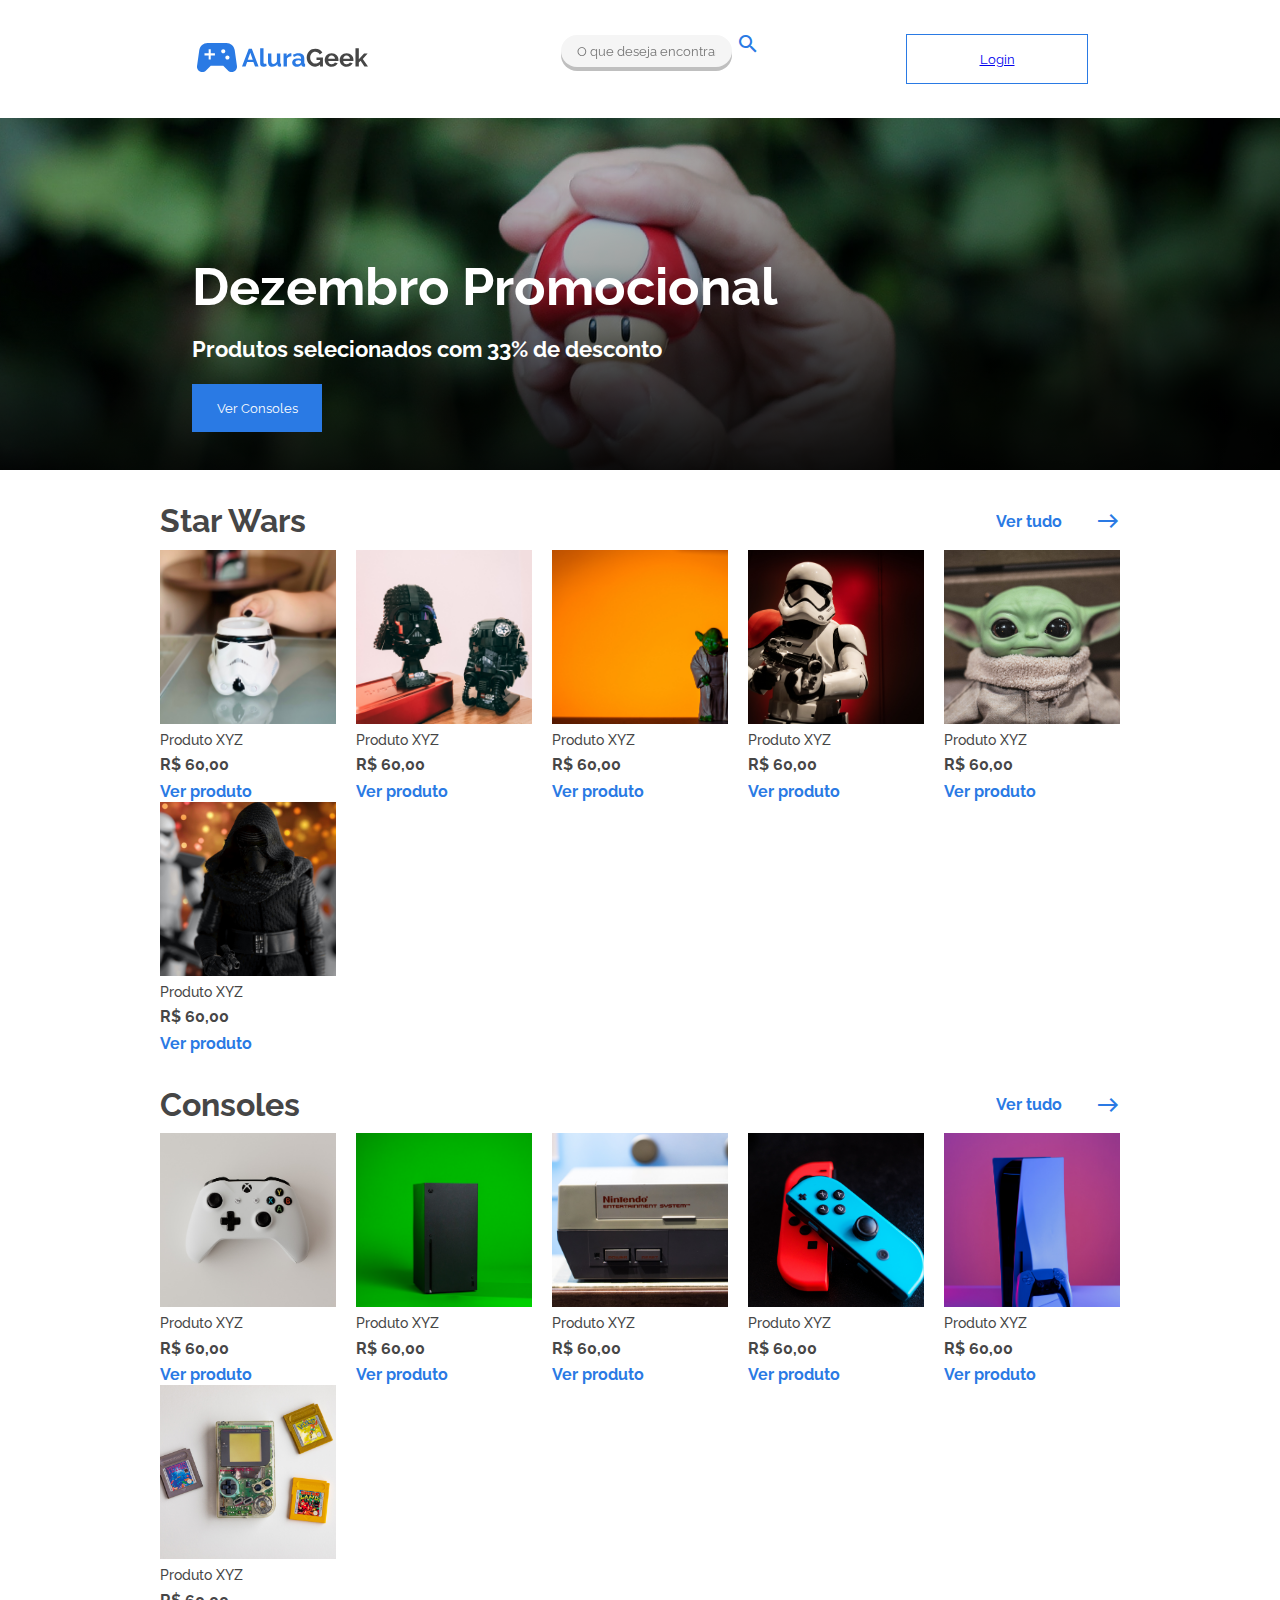
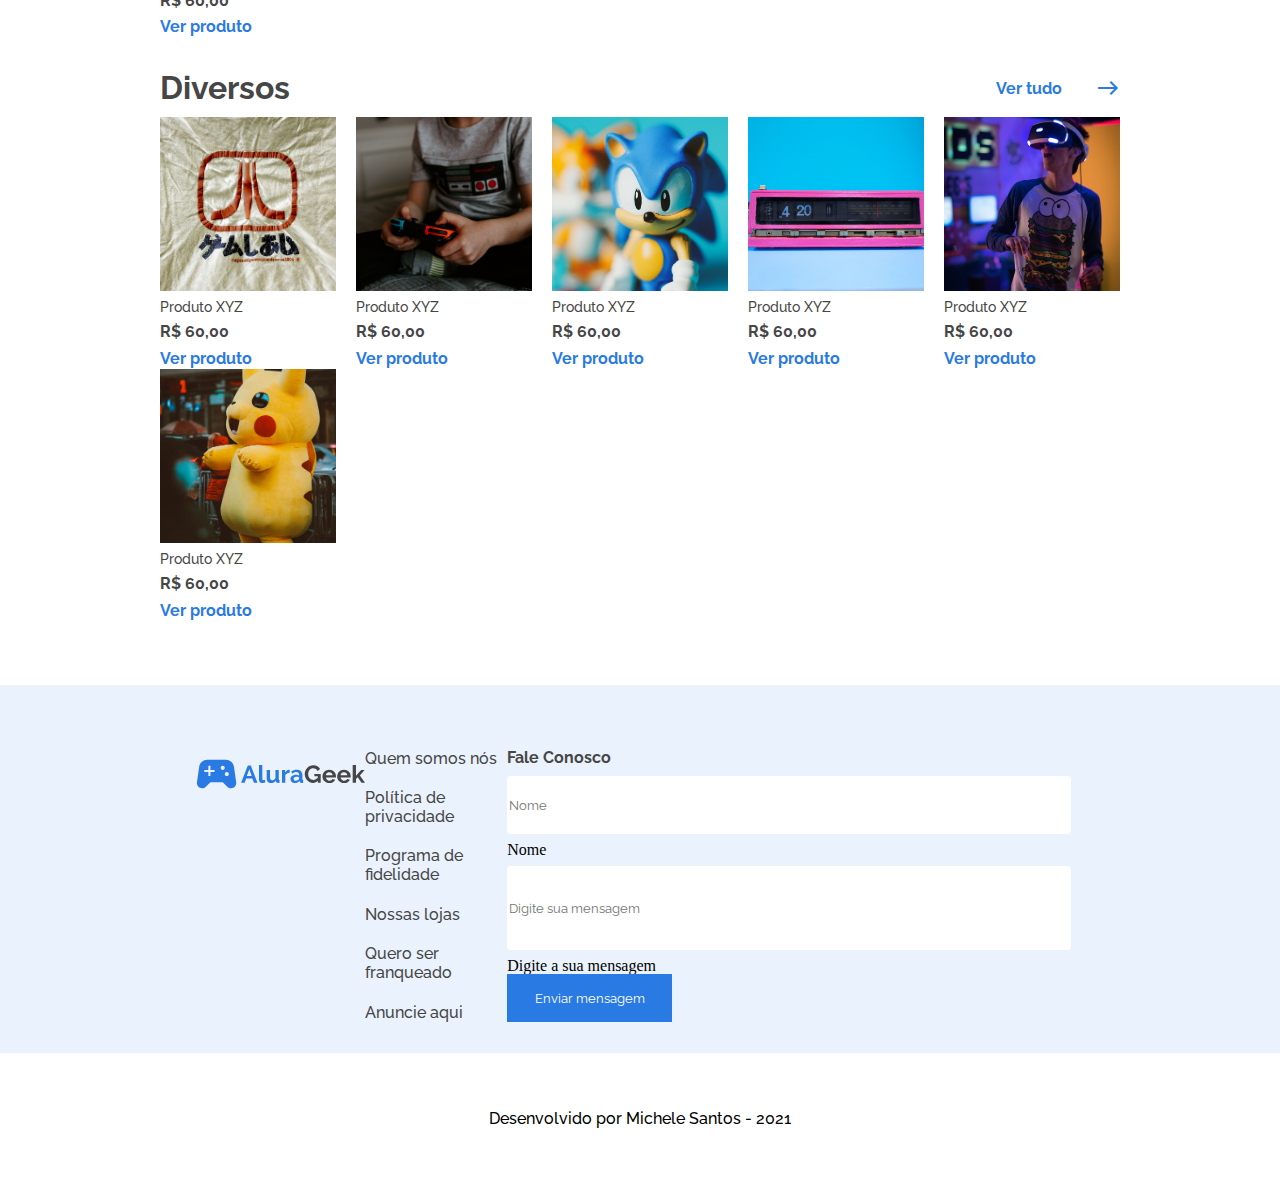
<file: index.html>
<!DOCTYPE html>
<html lang="pt-br">
<head>
    <meta charset="UTF-8">
    <meta http-equiv="X-UA-Compatible" content="IE=edge">
    <meta name="viewport" content="width=device-width, initial-scale=1.0">
    <link href="assets/css/reset.css" rel="stylesheet">
    <link href="assets/css/topo/topo.css" rel="stylesheet">
    <link href="assets/css/topo/topo-interno.css" rel="stylesheet">
    <link href="assets/css/hero/hero.css" rel="stylesheet">
    <link href="assets/css/hero/hero-texto.css" rel="stylesheet">
    <link href="assets/css/linhasProdutos/linhasProdutos.css" rel="stylesheet">
    <link href="assets/css/linhasProdutos/linhasProdutos-topo.css" rel="stylesheet">
    <link href="assets/css/linhasProdutos/produtos-imagem.css" rel="stylesheet">
    <link href="assets/css/linhasProdutos/produto.css" rel="stylesheet">
    <link href="assets/css/linhasProdutos/produtos.css" rel="stylesheet">
    <link href="assets/css/footer/conteudo.css" rel="stylesheet">
    <link href="assets/css/footer/formulario.css" rel="stylesheet">
    <link href="assets/css/footer/rodape.css" rel="stylesheet">
    <link rel="preconnect" href="https://fonts.googleapis.com">
    <link rel="preconnect" href="https://fonts.gstatic.com" crossorigin>
    <link href="https://fonts.googleapis.com/css2?family=Raleway:ital,wght@0,100;0,200;0,300;0,400;0,500;0,600;0,700;0,800;0,900;1,100;1,200;1,300;1,400;1,500;1,600;1,700;1,800;1,900&display=swap" rel="stylesheet">
    <link href="https://fonts.googleapis.com/icon?family=Material+Icons+Outlined"
      rel="stylesheet">
    <title>Alura Geek</title>
</head>
<body>
   <header>
       <div class="interno">
            <div class="topo">
                <div class="topo__direita"> 
                    <a href="index.html"><img class="topo__logo" src="assets/img/Logo.svg" alt="logotipo da Alura Geek" /></a>
                    <div class="topo__pesquisa">
                        <input class="topo__barraPesquisa" type="text" placeholder="O que deseja encontrar?">
                        <label class="topo__label"><span id="search-icons" class="material-icons-outlined"> search </span></label>
                    </div>
                </div>
                <div class="topo__esquerda">
                    <button class="topo__botao" value="Login"><a href="login.html">Login</button></a>
                </div> 
            </div>
        </div>
    </header>
    
    <section class="hero">
        <div class="hero__imagem"></div>
        <div class="hero__texto">
            <h2>Dezembro Promocional</h2>
            <p>Produtos selecionados com 33% de desconto</p>
            <input class="hero__botao" type="button" value="Ver Consoles">
        </div>
    </section>
         
   <main class="linhasProdutos">
    <!-- Criação das Linhas de Produtos -->
       <div class="container">
           <div class="linhasProdutos__topo">
                <h2 class="linhasProdutos__nome">Star Wars</h2>
                <div class="linhasProdutos__icones">
                    <input class="linhasProdutos__botao" type="buttom" value="Ver tudo">
                    <span id="East__icon" class="material-icons-outlined">
                    east </span>
                </div>
           </div>
    <!-- Itens/ Produtos -->
           <div class="produtos">
                <div class="produto">
                    <div class="produto__imagem produto__imagem--starwars1"> </div>
                    <h3 class="produto__nome"> Produto XYZ </h3>
                    <h4 class="produto__preco">R$ 60,00</h4>
                    <a class="produto__link" href="produto.html">Ver produto</a>
                </div>
                <div class="produto">
                    <div class="produto__imagem produto__imagem--starwars2"> </div>
                    <h3 class="produto__nome"> Produto XYZ </h3>
                    <h4 class="produto__preco">R$ 60,00</h4>
                    <a class="produto__link" href="#">Ver produto</a>
                </div>
                <div class="produto">
                    <div class="produto__imagem produto__imagem--starwars3"> </div>
                    <h3 class="produto__nome"> Produto XYZ </h3>
                    <h4 class="produto__preco">R$ 60,00</h4>
                    <a class="produto__link" href="#">Ver produto</a>
                </div>
                <div class="produto">
                    <div class="produto__imagem produto__imagem--starwars4"> </div>
                    <h3 class="produto__nome"> Produto XYZ </h3>
                    <h4 class="produto__preco">R$ 60,00</h4>
                    <a class="produto__link" href="#">Ver produto</a>
                </div>
                <div class="produto">
                    <div class="produto__imagem produto__imagem--starwars5"> </div>
                    <h3 class="produto__nome"> Produto XYZ </h3>
                    <h4 class="produto__preco">R$ 60,00</h4>
                    <a class="produto__link" href="#">Ver produto</a>
                </div>
                <div class="produto">
                    <div class="produto__imagem produto__imagem--starwars6"> </div>
                    <h3 class="produto__nome"> Produto XYZ </h3>
                    <h4 class="produto__preco">R$ 60,00</h4>
                    <a class="produto__link" href="#">Ver produto</a>
                </div>
           </div>
       </div>
       <!-- Criação das Linhas de Produtos -->
       <div class="container">
        <div class="linhasProdutos__topo">
            <h2 class="linhasProdutos__nome">Consoles</h2>
            <div class="linhasProdutos__icones">
                <input class="linhasProdutos__botao" type="buttom" value="Ver tudo">
                <span id="East__icon" class="material-icons-outlined">
                east </span>
            </div>
       </div>
 <!-- Itens/ Produtos -->
            <div class="produtos">
                <div class="produto">
                    <div class="produto__imagem produto__imagem--consoles1"> </div>
                    <h3 class="produto__nome"> Produto XYZ </h3>
                    <h4 class="produto__preco">R$ 60,00</h4>
                    <a class="produto__link" href="#">Ver produto</a>
                </div>
                <div class="produto">
                    <div class="produto__imagem produto__imagem--consoles2"> </div>
                    <h3 class="produto__nome"> Produto XYZ </h3>
                    <h4 class="produto__preco">R$ 60,00</h4>
                    <a class="produto__link" href="#">Ver produto</a>
                 </div>
                <div class="produto">
                    <div class="produto__imagem produto__imagem--consoles3"> </div>
                    <h3 class="produto__nome"> Produto XYZ </h3>
                    <h4 class="produto__preco">R$ 60,00</h4>
                     <a class="produto__link" href="#">Ver produto</a>
                </div>
                <div class="produto">
                    <div class="produto__imagem produto__imagem--consoles4"> </div>
                    <h3 class="produto__nome"> Produto XYZ </h3>
                    <h4 class="produto__preco">R$ 60,00</h4>
                    <a class="produto__link" href="#">Ver produto</a>
                </div>
                <div class="produto">
                    <div class="produto__imagem produto__imagem--consoles5"> </div>
                    <h3 class="produto__nome"> Produto XYZ </h3>
                    <h4 class="produto__preco">R$ 60,00</h4>
                    <a class="produto__link" href="#">Ver produto</a>
                </div>
                <div class="produto">
                    <div class="produto__imagem produto__imagem--consoles6"> </div>
                    <h3 class="produto__nome"> Produto XYZ </h3>
                    <h4 class="produto__preco">R$ 60,00</h4>
                    <a class="produto__link" href="#">Ver produto</a>
                </div>
            </div>
        </div>
    <!-- Criação das Linhas de Produtos -->
        <div class="container">
            <div class="linhasProdutos__topo">
                <h2 class="linhasProdutos__nome">Diversos</h2>
                <div class="linhasProdutos__icones">
                    <input class="linhasProdutos__botao" type="buttom" value="Ver tudo">
                    <span id="east__icon" class="material-icons-outlined">
                    east </span>
                </div>
           </div>
    <!-- Itens/ Produtos -->
            <div class="produtos">
                <div class="produto">
                    <div class="produto__imagem produto__imagem--diversos1"> </div>
                    <h3 class="produto__nome"> Produto XYZ </h3>
                    <h4 class="produto__preco">R$ 60,00</h4>
                    <a class="produto__link" href="#">Ver produto</a>
                </div>
                <div class="produto">
                    <div class="produto__imagem produto__imagem--diversos2"> </div>
                    <h3 class="produto__nome"> Produto XYZ </h3>
                    <h4 class="produto__preco">R$ 60,00</h4>
                    <a class="produto__link" href="#">Ver produto</a>
                </div>
                <div class="produto">
                    <div class="produto__imagem produto__imagem--diversos3"> </div>
                    <h3 class="produto__nome"> Produto XYZ </h3>
                    <h4 class="produto__preco">R$ 60,00</h4>
                    <a class="produto__link" href="#">Ver produto</a>
                </div>
                <div class="produto">
                    <div class="produto__imagem produto__imagem--diversos4"> </div>
                    <h3 class="produto__nome"> Produto XYZ </h3>
                    <h4 class="produto__preco">R$ 60,00</h4>
                    <a class="produto__link" href="#">Ver produto</a>
                </div>
                <div class="produto">
                    <div class="produto__imagem produto__imagem--diversos5"> </div>
                    <h3 class="produto__nome"> Produto XYZ </h3>
                    <h4 class="produto__preco">R$ 60,00</h4>
                    <a class="produto__link" href="#">Ver produto</a>
                </div>
                <div class="produto">
                    <div class="produto__imagem produto__imagem--diversos6"> </div>
                    <h3 class="produto__nome"> Produto XYZ </h3>
                    <h4 class="produto__preco">R$ 60,00</h4>
                    <a class="produto__link" href="#">Ver produto</a>
                </div>
            </div>
        </div>      
   </main>
   <footer class="conteudo">
       <div class="conteudo__container">
           <img class="conteudo__logo" alt="logotipo alura geek" src="assets/img/Logo.svg">
           <ul class="conteudo__lista">
               <li class="conteudo__link"><a href="#">Quem somos nós</a></li>
               <li class="conteudo__link"><a href="#">Política de privacidade</a></li>
               <li class="conteudo__link"><a href="#">Programa de fidelidade</a></li>
               <li class="conteudo__link"><a href="#">Nossas lojas</a></li>
               <li class="conteudo__link"><a href="#">Quero ser franqueado</a></li>
               <li class="conteudo__link"><a href="#">Anuncie aqui</a></li>
           </ul>
           <form class="formulario" action="#">
               <fieldset>
                   <legend class="formulario__legenda">Fale Conosco</legend>
                   <div class="formulario__itens">
                       <div class="formulario__caixa">
                            <input id="nome" class="formulario__input" name="nome" type="text" placeholder="Nome" required>
                            <label for="nome" class="formulario__label">Nome</label>
                       </div>
                       <div class="formulario__caixa">
                            <input id="mensagem" class="formulario__input" name="mensagem" type="text" placeholder="Digite sua mensagem" required>
                            <label for="mensagem" class="formulario__label">Digite a sua mensagem</label>
                       </div>
                   </div>
                   <input class="formulario__botao" type="button" value="Enviar mensagem">
               </fieldset>
           </form>
        </div> 
   </footer>
   <div class="rodape"><p>Desenvolvido por Michele Santos - 2021</p></div>
</body>
</html>
</file>
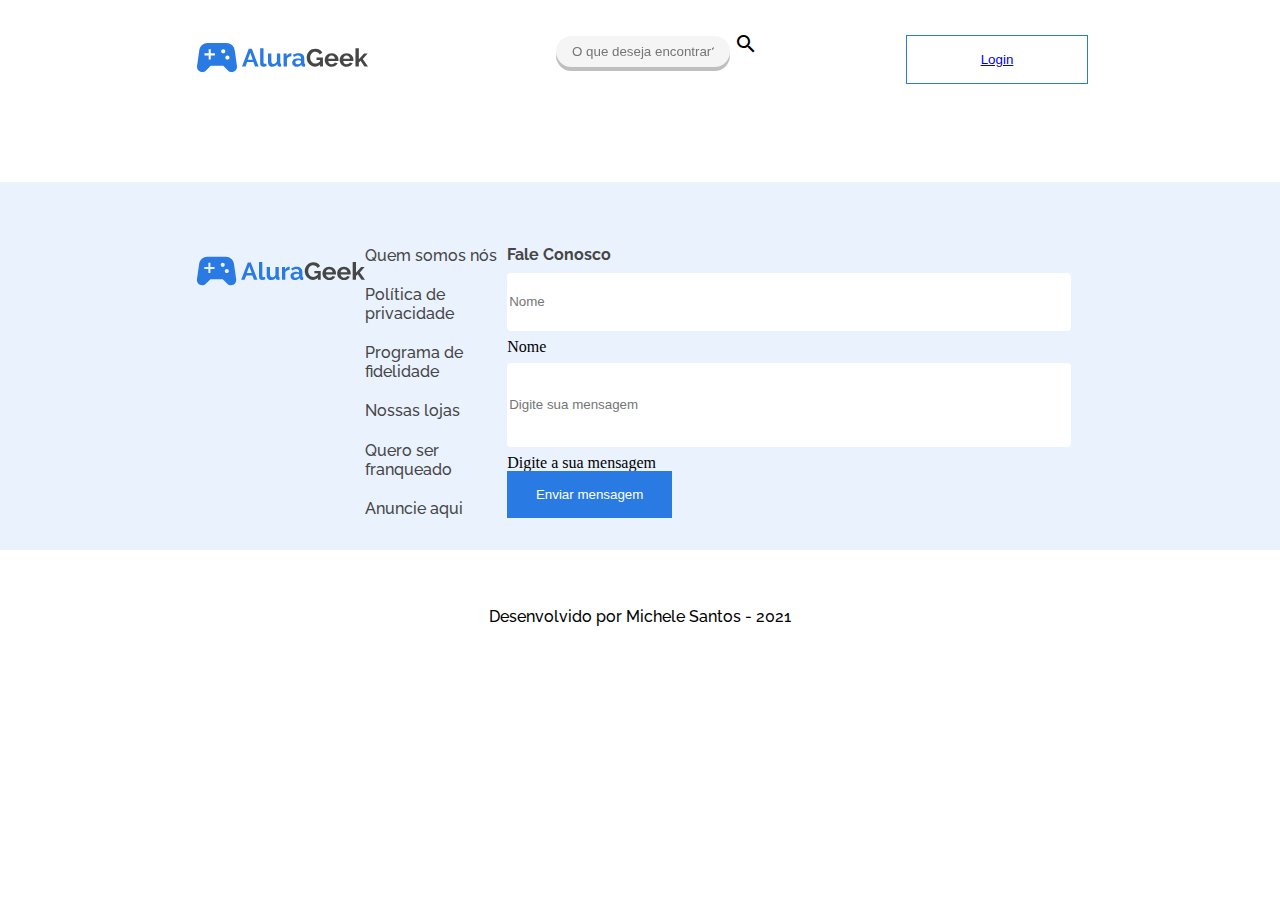
<file: adicionar-produto.html>
<!DOCTYPE html>
<html lang="pt-br">
<head>
    <meta charset="UTF-8">
    <meta http-equiv="X-UA-Compatible" content="IE=edge">
    <meta name="viewport" content="width=device-width, initial-scale=1.0">
    <link href="assets/css/reset.css" rel="stylesheet">
    <link href="assets/css/topo/topo.css" rel="stylesheet">
    <link href="assets/css/topo/topo-interno.css" rel="stylesheet">
    <link href="assets/css/footer/conteudo.css" rel="stylesheet">
    <link href="assets/css/footer/formulario.css" rel="stylesheet">
    <link href="assets/css/footer/rodape.css" rel="stylesheet">
    <link href="https://fonts.googleapis.com/css2?family=Raleway:ital,wght@0,100;0,200;0,300;0,400;0,500;0,600;0,700;0,800;0,900;1,100;1,200;1,300;1,400;1,500;1,600;1,700;1,800;1,900&display=swap" rel="stylesheet">
    <link href="https://fonts.googleapis.com/icon?family=Material+Icons+Outlined"
      rel="stylesheet">
    <title>Adicionar Produto</title>
</head>
<body>
    <header>
        <div class="interno">
            <div class="topo">
                <div class="topo__direita"> 
                    <a href="index.html"><img class="topo__logo" src="assets/img/Logo.svg" alt="logotipo da Alura Geek" /></a>
                    <div class="topo__pesquisa">
                        <input class="topo__barraPesquisa" type="text" placeholder="O que deseja encontrar?">
                        <label class="topo__label"><span id="search-icons" class="material-icons-outlined"> search </span></label>
                    </div>
                </div>
                <div class="topo__esquerda">
                    <button class="topo__botao" value="Login"><a href="login.html">Login</button></a>
                </div> 
            </div>
        </div>
    </header>
    <main>
        <!--Acrescentar conteúdo Aqui -->
    </main>
    <footer class="conteudo">
        <div class="conteudo__container">
            <img class="conteudo__logo" alt="logotipo alura geek" src="assets/img/Logo.svg">
            <ul class="conteudo__lista">
                <li class="conteudo__link"><a href="#">Quem somos nós</a></li>
                <li class="conteudo__link"><a href="#">Política de privacidade</a></li>
                <li class="conteudo__link"><a href="#">Programa de fidelidade</a></li>
                <li class="conteudo__link"><a href="#">Nossas lojas</a></li>
                <li class="conteudo__link"><a href="#">Quero ser franqueado</a></li>
                <li class="conteudo__link"><a href="#">Anuncie aqui</a></li>
            </ul>
            <form class="formulario" action="#">
                <fieldset>
                    <legend class="formulario__legenda">Fale Conosco</legend>
                    <div class="formulario__itens">
                        <div class="formulario__caixa">
                            <input id="nome" class="formulario__input" name="nome" type="text" placeholder="Nome" required>
                            <label for="nome" class="formulario__label">Nome</label>
                       </div>
                       <div class="formulario__caixa">
                            <input id="mensagem" class="formulario__input" name="mensagem" type="text" placeholder="Digite sua mensagem" required>
                            <label for="mensagem" class="formulario__label">Digite a sua mensagem</label>
                       </div>
                   </div>
                   <input class="formulario__botao" type="button" value="Enviar mensagem">
               </fieldset>
            </form>
         </div> 
    </footer>
    <div class="rodape"><p>Desenvolvido por Michele Santos - 2021</p></div>
</body>
</html>
</file>
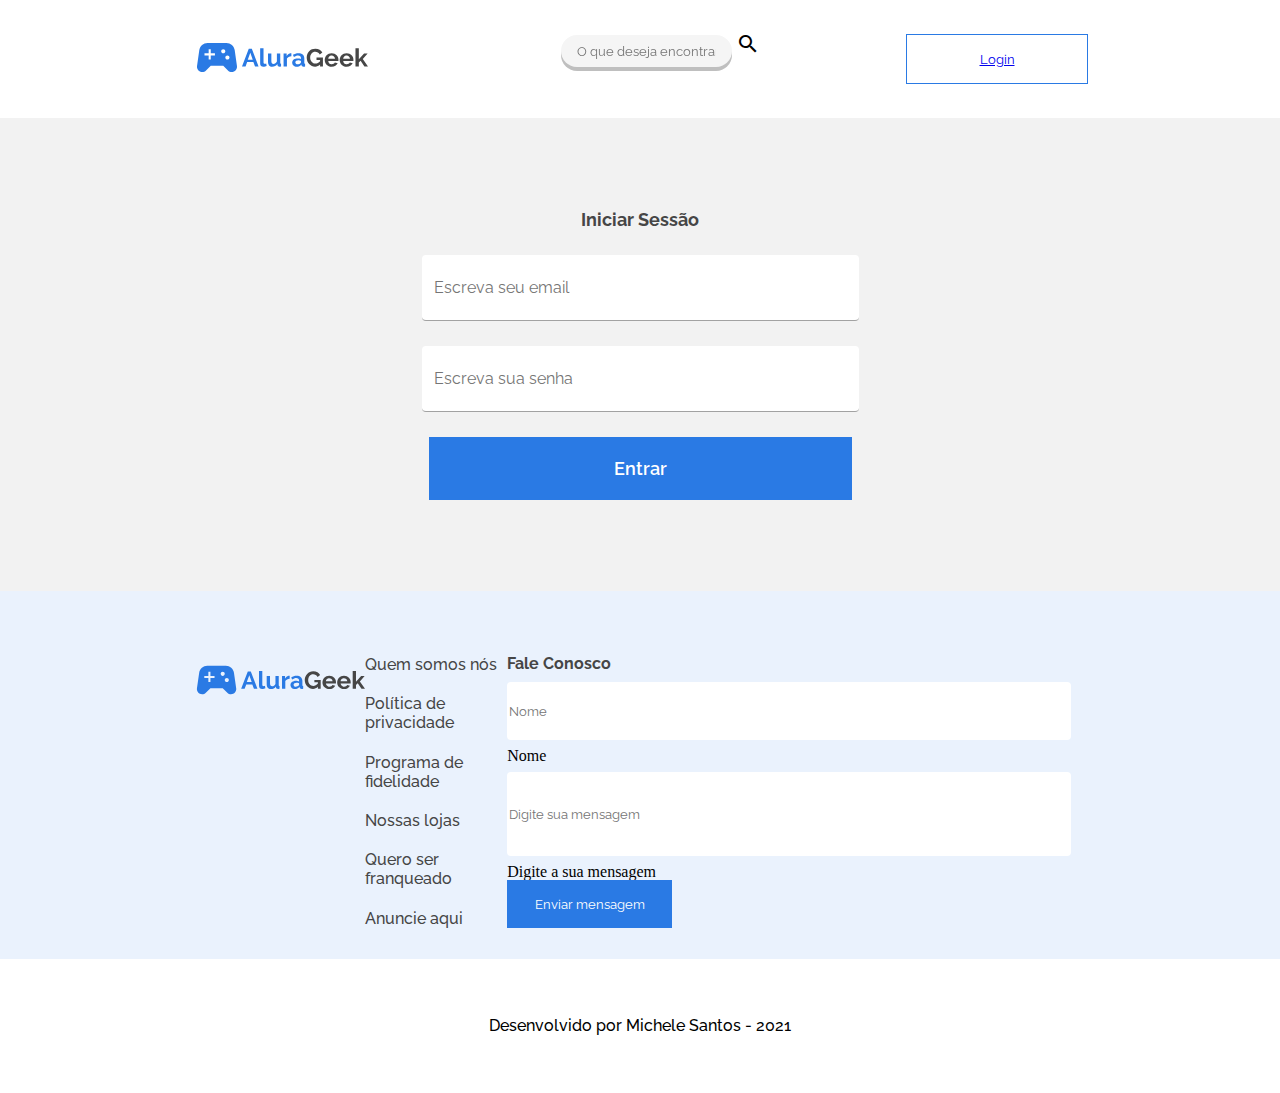
<file: login.html>
<!DOCTYPE html>
<html lang="pt-br">
<head>
    <meta charset="UTF-8">
    <meta http-equiv="X-UA-Compatible" content="IE=edge">
    <meta name="viewport" content="width=device-width, initial-scale=1.0">
    <link href="assets/css/reset.css" rel="stylesheet">
    <link href="assets/css/topo/topo.css" rel="stylesheet">
    <link href="assets/css/topo/topo-interno.css" rel="stylesheet">
    <link href="assets/css/footer/conteudo.css" rel="stylesheet">
    <link href="assets/css/footer/formulario.css" rel="stylesheet">
    <link href="assets/css/footer/rodape.css" rel="stylesheet">
    <link href="assets/css/login/login.css" rel="stylesheet">
    <link href="https://fonts.googleapis.com/css2?family=Raleway:ital,wght@0,100;0,200;0,300;0,400;0,500;0,600;0,700;0,800;0,900;1,100;1,200;1,300;1,400;1,500;1,600;1,700;1,800;1,900&display=swap" rel="stylesheet">
    <link href="https://fonts.googleapis.com/icon?family=Material+Icons+Outlined"
      rel="stylesheet">
    <title>Login</title>
</head>
<body>
    <header>
        <div class="interno">
            <div class="topo">
                <div class="topo__direita"> 
                    <a href="index.html"><img class="topo__logo" src="assets/img/Logo.svg" alt="logotipo da Alura Geek" /></a>
                    <div class="topo__pesquisa">
                        <input class="topo__barraPesquisa" type="text" placeholder="O que deseja encontrar?">
                        <label class="topo__label"><span id="search-icons" class="material-icons-outlined"> search </span></label>
                    </div>
                </div>
                <div class="topo__esquerda">
                    <button class="topo__botao" value="Login"><a href="login.html">Login</button></a>
                </div> 
            </div>
        </div>
    </header>
    <main class="container">
        <form class="login">
            <fieldset class="iniciar__sessao">
                <legend class="login__legenda">Iniciar Sessão</legend>
                <div class="login__itens"></div>
                    <input class="login__input" type="email" name="email" placeholder="Escreva seu email" id="email">
                    <input class="login__input" type="password" name="senha" placeholder="Escreva sua senha" id="senha">
                </div>
                <input class="login__botao" type="button" value="Entrar">
            </fieldset>
        </form>
    </main>
    <footer class="conteudo">
        <div class="conteudo__container">
            <img class="conteudo__logo" alt="logotipo alura geek" src="assets/img/Logo.svg">
            <ul class="conteudo__lista">
                <li class="conteudo__link"><a href="#">Quem somos nós</a></li>
                <li class="conteudo__link"><a href="#">Política de privacidade</a></li>
                <li class="conteudo__link"><a href="#">Programa de fidelidade</a></li>
                <li class="conteudo__link"><a href="#">Nossas lojas</a></li>
                <li class="conteudo__link"><a href="#">Quero ser franqueado</a></li>
                <li class="conteudo__link"><a href="#">Anuncie aqui</a></li>
            </ul>
            <form class="formulario" action="#">
                <fieldset>
                    <legend class="formulario__legenda">Fale Conosco</legend>
                    <div class="formulario__itens">
                        <div class="formulario__caixa">
                            <input id="nome" class="formulario__input" name="nome" type="text" placeholder="Nome" required>
                            <label for="nome" class="formulario__label">Nome</label>
                       </div>
                       <div class="formulario__caixa">
                            <input id="mensagem" class="formulario__input" name="mensagem" type="text" placeholder="Digite sua mensagem" required>
                            <label for="mensagem" class="formulario__label">Digite a sua mensagem</label>
                       </div>
                   </div>
                   <input class="formulario__botao" type="button" value="Enviar mensagem">
               </fieldset>
            </form>
         </div> 
    </footer>
    <div class="rodape"><p>Desenvolvido por Michele Santos - 2021</p></div>
</body>
</html>
</file>
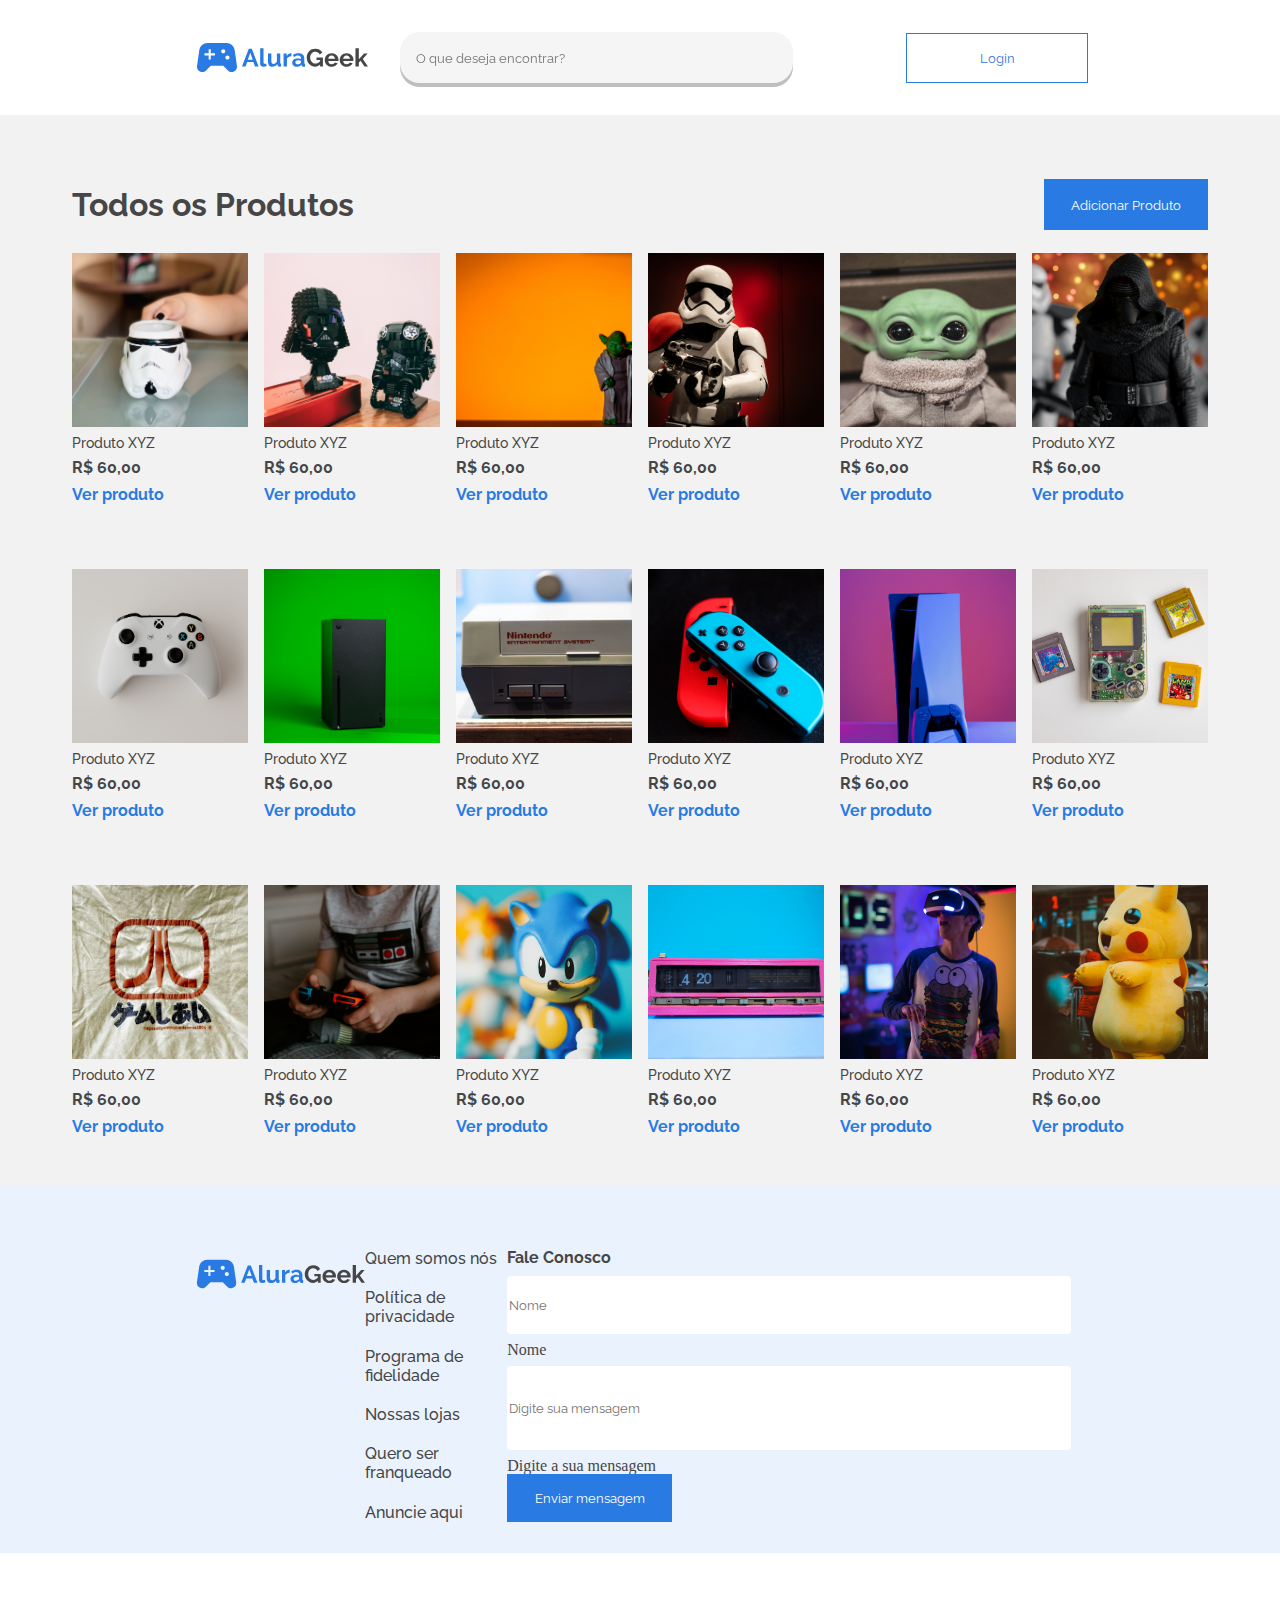
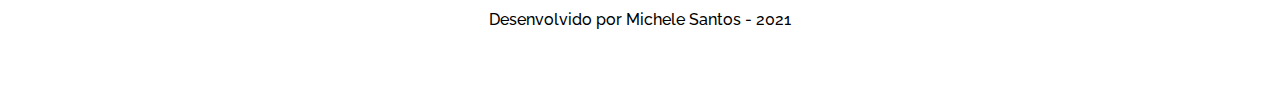
<file: produtos.html>
<!DOCTYPE html>
<html lang="pt-br">
<head>
    <meta charset="UTF-8">
    <meta http-equiv="X-UA-Compatible" content="IE=edge">
    <meta name="viewport" content="width=device-width, initial-scale=1.0">
    <link href="assets/css/reset.css" rel="stylesheet">
    <link href="assets/css/topo/topo.css" rel="stylesheet">
    <link href="assets/css/topo/topo-interno.css" rel="stylesheet">
    <link href="assets/css/linhasProdutos/produtos-imagem.css" rel="stylesheet">
    <link href="assets/css/linhasProdutos/produto.css" rel="stylesheet">
    <link href="assets/css/produto/pg-produtos.css" rel="stylesheet">
    <link href="assets/css/footer/conteudo.css" rel="stylesheet">
    <link href="assets/css/footer/formulario.css" rel="stylesheet">
    <link href="assets/css/footer/rodape.css" rel="stylesheet">
    <link href="https://fonts.googleapis.com/css2?family=Raleway:ital,wght@0,100;0,200;0,300;0,400;0,500;0,600;0,700;0,800;0,900;1,100;1,200;1,300;1,400;1,500;1,600;1,700;1,800;1,900&display=swap" rel="stylesheet">
    <title>Produtos</title>
</head>
<body>
    <header>
        <div class="interno">
            <div class="topo">
                <div class="topo__direita"> 
                    <img class="topo__logo" src="assets/img/Logo.svg" alt="logotipo da Alura Geek" />
                    <input class="topo__barraPesquisa" type="text" placeholder="O que deseja encontrar?">
                </div>
                <div class="topo__esquerda">
                    <input class ="topo__botao" type="button" value="Login">
                </div> 
            </div>
        </div>
    </header>
    <main class="exibir__todos">
        <!-- Criação das Linhas de Produtos -->
        <div class="caixa__exibirProdutos">
            <div class="topo__exibirProdutos">
                <h2 class="titulo__exibirProdutos">Todos os Produtos</h2>
                <button class="botao__adicionarProdutos"><a href="#">Adicionar Produto</button></a>
            </div>
            <!-- Itens/ Produtos -->
            <div class="produtos">
                <div class="produto">
                    <div class="produto__imagem produto__imagem--starwars1"> </div>
                    <h3 class="produto__nome"> Produto XYZ </h3>
                    <h4 class="produto__preco">R$ 60,00</h4>
                    <a class="produto__link" href="produto.html">Ver produto</a>
                </div>
                <div class="produto">
                    <div class="produto__imagem produto__imagem--starwars2"> </div>
                    <h3 class="produto__nome"> Produto XYZ </h3>
                    <h4 class="produto__preco">R$ 60,00</h4>
                    <a class="produto__link" href="#">Ver produto</a>
                </div>
                <div class="produto">
                    <div class="produto__imagem produto__imagem--starwars3"> </div>
                    <h3 class="produto__nome"> Produto XYZ </h3>
                    <h4 class="produto__preco">R$ 60,00</h4>
                    <a class="produto__link" href="#">Ver produto</a>
                </div>
                <div class="produto">
                    <div class="produto__imagem produto__imagem--starwars4"> </div>
                    <h3 class="produto__nome"> Produto XYZ </h3>
                    <h4 class="produto__preco">R$ 60,00</h4>
                    <a class="produto__link" href="#">Ver produto</a>
                </div>
                <div class="produto">
                    <div class="produto__imagem produto__imagem--starwars5"> </div>
                    <h3 class="produto__nome"> Produto XYZ </h3>
                    <h4 class="produto__preco">R$ 60,00</h4>
                    <a class="produto__link" href="#">Ver produto</a>
                </div>
                <div class="produto">
                    <div class="produto__imagem produto__imagem--starwars6"> </div>
                    <h3 class="produto__nome"> Produto XYZ </h3>
                    <h4 class="produto__preco">R$ 60,00</h4>
                    <a class="produto__link" href="#">Ver produto</a>
                </div>
                <div class="produto">
                    <div class="produto__imagem produto__imagem--consoles1"> </div>
                    <h3 class="produto__nome"> Produto XYZ </h3>
                    <h4 class="produto__preco">R$ 60,00</h4>
                    <a class="produto__link" href="#">Ver produto</a>
                </div>
                <div class="produto">
                    <div class="produto__imagem produto__imagem--consoles2"> </div>
                    <h3 class="produto__nome"> Produto XYZ </h3>
                    <h4 class="produto__preco">R$ 60,00</h4>
                    <a class="produto__link" href="#">Ver produto</a>
                </div>
                <div class="produto">
                    <div class="produto__imagem produto__imagem--consoles3"> </div>
                    <h3 class="produto__nome"> Produto XYZ </h3>
                    <h4 class="produto__preco">R$ 60,00</h4>
                    <a class="produto__link" href="#">Ver produto</a>
                </div>
                <div class="produto">
                    <div class="produto__imagem produto__imagem--consoles4"> </div>
                    <h3 class="produto__nome"> Produto XYZ </h3>
                    <h4 class="produto__preco">R$ 60,00</h4>
                    <a class="produto__link" href="#">Ver produto</a>
                </div>
                <div class="produto">
                    <div class="produto__imagem produto__imagem--consoles5"> </div>
                    <h3 class="produto__nome"> Produto XYZ </h3>
                    <h4 class="produto__preco">R$ 60,00</h4>
                    <a class="produto__link" href="#">Ver produto</a>
                </div>
                <div class="produto">
                    <div class="produto__imagem produto__imagem--consoles6"> </div>
                    <h3 class="produto__nome"> Produto XYZ </h3>
                    <h4 class="produto__preco">R$ 60,00</h4>
                    <a class="produto__link" href="#">Ver produto</a>
                </div>
                <div class="produto">
                    <div class="produto__imagem produto__imagem--diversos1"> </div>
                    <h3 class="produto__nome"> Produto XYZ </h3>
                    <h4 class="produto__preco">R$ 60,00</h4>
                    <a class="produto__link" href="#">Ver produto</a>
                </div>
                <div class="produto">
                    <div class="produto__imagem produto__imagem--diversos2"> </div>
                    <h3 class="produto__nome"> Produto XYZ </h3>
                    <h4 class="produto__preco">R$ 60,00</h4>
                    <a class="produto__link" href="#">Ver produto</a>
                </div>
                <div class="produto">
                    <div class="produto__imagem produto__imagem--diversos3"> </div>
                    <h3 class="produto__nome"> Produto XYZ </h3>
                    <h4 class="produto__preco">R$ 60,00</h4>
                    <a class="produto__link" href="#">Ver produto</a>
                </div>
                <div class="produto">
                    <div class="produto__imagem produto__imagem--diversos4"> </div>
                    <h3 class="produto__nome"> Produto XYZ </h3>
                    <h4 class="produto__preco">R$ 60,00</h4>
                    <a class="produto__link" href="#">Ver produto</a>
                </div>
                 <div class="produto">
                    <div class="produto__imagem produto__imagem--diversos5"> </div>
                    <h3 class="produto__nome"> Produto XYZ </h3>
                    <h4 class="produto__preco">R$ 60,00</h4>
                    <a class="produto__link" href="#">Ver produto</a>
                </div>
                <div class="produto">
                    <div class="produto__imagem produto__imagem--diversos6"> </div>
                    <h3 class="produto__nome"> Produto XYZ </h3>
                    <h4 class="produto__preco">R$ 60,00</h4>
                    <a class="produto__link" href="#">Ver produto</a>
                </div>
            </div>
        </div>      
    </main>
    <footer class="conteudo">
        <div class="conteudo__container">
            <img class="conteudo__logo" alt="logotipo alura geek" src="assets/img/Logo.svg">
            <ul class="conteudo__lista">
                <li class="conteudo__link"><a href="#">Quem somos nós</a></li>
                <li class="conteudo__link"><a href="#">Política de privacidade</a></li>
                <li class="conteudo__link"><a href="#">Programa de fidelidade</a></li>
                <li class="conteudo__link"><a href="#">Nossas lojas</a></li>
                <li class="conteudo__link"><a href="#">Quero ser franqueado</a></li>
                <li class="conteudo__link"><a href="#">Anuncie aqui</a></li>
            </ul>
            <form class="formulario" action="#">
                <fieldset>
                    <legend class="formulario__legenda">Fale Conosco</legend>
                    <div class="formulario__itens">
                        <div class="formulario__caixa">
                            <input id="nome" class="formulario__input" name="nome" type="text" placeholder="Nome" required>
                            <label for="nome" class="formulario__label">Nome</label>
                       </div>
                       <div class="formulario__caixa">
                            <input id="mensagem" class="formulario__input" name="mensagem" type="text" placeholder="Digite sua mensagem" required>
                            <label for="mensagem" class="formulario__label">Digite a sua mensagem</label>
                       </div>
                   </div>
                   <input class="formulario__botao" type="button" value="Enviar mensagem">
               </fieldset>
            </form>
         </div> 
    </footer>
    <div class="rodape"><p>Desenvolvido por Michele Santos - 2021</p></div>
</body>
</html>
</file>
<file: assets/css/topo/topo.css>
.interno {
    display: flex;
    justify-content: center;
    width: 100vw;
}

.topo {
    align-items: center;
    display: flex;
    justify-content: space-between;
    padding: 32px 0 32px 0;
    width: 70%;
}
</file>
<file: assets/css/topo/topo-interno.css>
.topo__direita {
    display: flex;
    justify-content: space-between;
    width: 601px;
}

.topo__esquerda {
    display: flex;
    justify-content: flex-end;
}

.topo__barraPesquisa {
    background-color: #f5f5f5;
    border: none;
    border-radius: 20px;
    filter: drop-shadow(0px 4px rgba(0, 0, 0, 0.25));
    padding: 8px 16px 8px 16px;
    width: 60%;
}

.topo__botao {
    background-color: white;
    border: 1px solid #2a7ae4;
    color: #2a7ae4;
    padding: 16px;
    width: 182px;
}

.topo__botao:hover {
    background-color: #2a7be444;
    transition-timing-function: 300ms;
}
</file>
<file: assets/css/hero/hero.css>
.hero {
    align-items: center;
    background-image: linear-gradient(
        to right bottom,
        rgb(0, 0, 0, 0),
        rgb(0, 0, 0, 0.8)
        ),
        url('../../banner-image.png');
    background-position: center;
    background-size: cover;
    display: flex;
    flex-direction: column;
    justify-content: flex-end;
    height: 352px;
    width: 100%;
  }
</file>
<file: assets/css/hero/hero-texto.css>
* {
    font-family: 'Raleway', sans-serif; 
}
.hero__texto {
    width: 70%;
    height: 50%;
    display: flex;
    flex-direction: column;
    justify-content: space-between;
    margin-bottom: 3%;
}

.hero__texto h2, p {
    color: white;
    font-family: 'Raleway', sans-serif;
}

.hero__texto h2 {
    font-size: 52px;
    font-weight: 700;
    line-height: 61.05px;
}

.hero__texto p {
    font-size: 22px;
    font-weight: 700;
    line-height: 25.83px;
}

.hero__botao {
    background-color: #2a7ae4;
    border: none;
    color: white;
    padding: 16px;
    width: 130px;
}
</file>
<file: assets/css/linhasProdutos/linhasProdutos.css>
.linhasProdutos {
    display: flex;
    flex-wrap: wrap;
    justify-content: space-around;
    width: 100%;
}

.container {
    margin-top: 2.5%;
    width: 75%;
}
</file>
<file: assets/css/linhasProdutos/linhasProdutos-topo.css>
* {
    font-family: 'Raleway', sans-serif; 
}

.linhasProdutos__topo{
    align-items: center;
    display: flex;
    justify-content: space-between;
}

.linhasProdutos__icones {
    align-items: center;
    display: flex;
    flex-direction: space-between;
}

.linhasProdutos__nome {
    color: #464646;
    font-size: 32px;
    font-style: normal;
    font-weight: 700;
    letter-spacing: 0em;
    line-height: 38px;
    text-align: left;
}

.linhasProdutos__botao{
    border: none;
    color: #2a7ae4;
    font-size: 16px;
    font-weight: 700;
    line-height: 19px;
    width: 98px;
}

.material-icons-outlined {
    color: #2a7ae4;
}
</file>
<file: assets/css/linhasProdutos/produtos-imagem.css>
.produto__imagem {
    background-position: center;
    background-repeat: no-repeat;
    background-size: cover;
    height: 174px;
    width: 176px ;
}

.produto__imagem--starwars1 {
    background-image: url('../../img/head-stormtrooper.jpg');
}

.produto__imagem--starwars2 {
    background-image: url('../../img/head-darthVader.jpg');
}

.produto__imagem--starwars3 {
    background-image: url('../../img/yodda.jpg');
}

.produto__imagem--starwars4 {
    background-image: url('../../img/stormtrooper.jpg');
}

.produto__imagem--starwars5 {
    background-image: url('../../img/baby-yodda.jpg');
}

.produto__imagem--starwars6 {
    background-image: url('../../img/kylo-ren.jpg');
}

.produto__imagem--consoles1 {
    background-image: url('../../img/controle-branco.jpg');
}
.produto__imagem--consoles2 {
    background-image: url('../../img/console-videogame.jpg');
}
.produto__imagem--consoles3 {
    background-image: url('../../img/console-antigo.jpg');
}
.produto__imagem--consoles4 {
    background-image: url('../../img/controle-switch.jpg');
}
.produto__imagem--consoles5 {
    background-image: url('../../img/playstation.jpg');
}
.produto__imagem--consoles6 {
    background-image: url('../../img/gameboy.jpg');
}

.produto__imagem--diversos1 {
    background-image: url('../../img/simbos.jpg');
}
.produto__imagem--diversos2 {
    background-image: url('../../img/pessoa-jogando.jpg');
}
.produto__imagem--diversos3 {
    background-image: url('../../img/sonic.jpg');
}
.produto__imagem--diversos4 {
    background-image: url('../../img/radio-rosa.jpg');
}
.produto__imagem--diversos5 {
    background-image: url('../../img/pessoa-vr-camiseta.jpg');
}

.produto__imagem--diversos6 {
    background-image: url('../../img/picachu.jpg');
}
</file>
<file: assets/css/linhasProdutos/produto.css>
.produto {
    display: flex;
    flex-direction: column;
    height: 252px;
    justify-content: space-between;
    width: 176px;
}

.produto__nome {
    color: #464646;
    font-size: 14px;
    font-weight: 500;
    line-height: 16.44px;
}

.produto__preco {
    color: #464646;
    font-size: 16px;
    font-weight: 700;
    line-height: 18.78px;
}

.produto__link {
    color: #2a7ae4;
    font-size: 16px;
    font-weight: 700;
    line-height: 18.78px;
    text-decoration: none;
}
</file>
<file: assets/css/linhasProdutos/produtos.css>
.produtos {
    display: flex;
    flex-wrap: wrap;
    justify-content: space-between;
    margin-top: 1%;
}
</file>
<file: assets/css/footer/conteudo.css>
.conteudo{
    display: flex;
    flex-direction: column;
    align-items: center;
    height: 368px;
    margin-top: 64px;
    background-color: #eaf2fd;
    width: 100%;
}

.conteudo__container{
    display: flex;
    justify-content:space-between;
    height: 364px;
    width: 70%;
    padding: 64px 0 64px 0;
}

.conteudo__logo{
    width: 176px ;
    height: 50px;
}

.conteudo__lista {
    display: flex;
    flex-direction: column;
    justify-content: space-between;
    width: 176px;
}

.conteudo__link a {
    text-decoration: none;
    color: #464646;
    font-family: 'Raleway', sans-serif; 
    font-size: 16px;
    font-weight: 500;
    line-height: 19px;
    text-align: left;
}
</file>
<file: assets/css/footer/formulario.css>
.fieldset {
    display: flex;
    flex-grow: 2;
}

.formulario__legenda{
    font-family: 'Raleway', sans-serif; 
    font-size: 16px;
    font-weight: 700;
    line-height: 18.78px;
    color:#464646;
}

.formulario__itens {
    display: flex;
    flex-direction: column;
}

.formulario__itens input{
    width: 560px;
    border: none;
    border-radius: 4px;
    margin: 8px 0 8px 0;
}

.formulario__itens #nome {
    height: 56px;
    text-align: start;
}

.formulario__itens #mensagem {
    height: 82px;
}

.formulario__botao {
    background-color: #2a7ae4;
    text-align: center;
    border: none;
    color: white;
    padding: 16px;
    width: 165px;
}
</file>
<file: assets/css/footer/rodape.css>
.rodape{
    align-items: center;
    display: flex;
    font-family: 'Raleway', sans-serif; 
    height: 70px;
    justify-content: center;
    padding: 32px;
}

.rodape p {
    color: black;
    font-size: 16px;
    font-weight: 500;
    line-height: 18.78px;
    text-align: center;
}
</file>
<file: assets/css/login/login.css>
* {
    font-family: 'Raleway', sans-serif; 
}

body { 
    height: 1080px;
}

main {
    align-items: center;
    background-color:rgba(0, 0, 0, 0.05);
    display: flex;
    height: calc(1080px - 492px - 115px);
    justify-content: space-around;
    margin-bottom: -64px;
}

.iniciar__sessao {
    font-family: Raleway;
    align-items: center;
    display: flex;
    flex-direction: column;
    height: 291px;
    justify-content: space-between;
    width: 423px;
}

.login__legenda{
    color: #464646;
    font-size: 18px;
    font-style: normal;
    font-weight: 700;
    line-height: 21px;
    letter-spacing: 0em;
    text-align: center;    
}

.login__input{
    border:none;
    border-bottom: 1px solid #a2a2a2;
    border-radius: 4px;
    font-size: 16px;
    font-weight: 400;
    height: 63px;
    padding-left: 12px;
    width: 100%;
}

.login__botao{
    background-color: #2a7ae4;
    border:none;
    color: white;
    height: 63px;
    padding: 12px, 16px, 12px, 16px;
    width: 100%;
    font-size: 18px;
    font-weight: 600;
}
</file>
<file: assets/css/produto/pg-produtos.css>
* {
    color: #464646;
    font-family: 'Raleway', sans-serif; 
}

.exibir__todos{
    align-items: center;
    background-color: rgba(0, 0, 0, .05);
    display: flex;
    height: calc(1655px - 115px - 470px);
    justify-content: center;
    margin-bottom: -64px;
}

.caixa__exibirProdutos {
    display: flex;
    flex-direction: column;
    height: 942px;
    width: 1136px;
}

.topo__exibirProdutos{
    align-items: center;
    display: flex;
    justify-content: space-between;
    margin-bottom: 22.5px;
}

.titulo__exibirProdutos{
    font-size: 32px;
    font-weight: 700;
}

.botao__adicionarProdutos{
    background-color: #2A7AE4;
    border: none;
    height: 51px;
    padding: 16px;
    width: 164px;
}

.botao__adicionarProdutos > a {
    color:white;
    text-decoration: none;
}

.produtos {
    display: flex;
    flex-wrap: wrap;
    justify-content: space-between;
}

.produto {
    margin-bottom: 64px;
}
</file>
